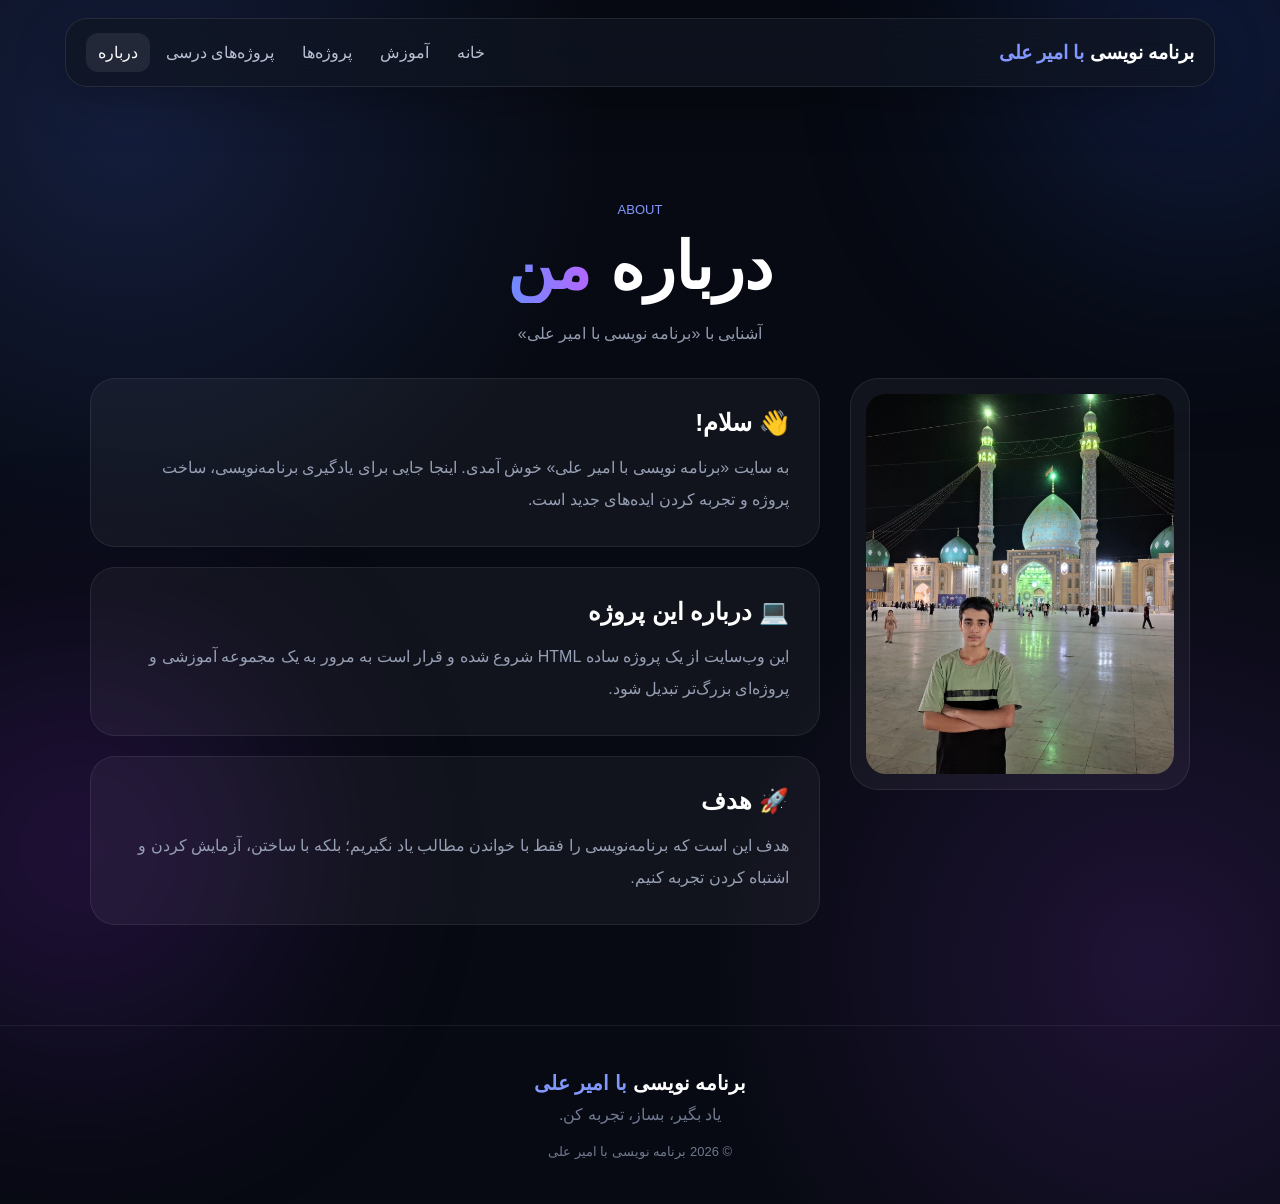
<file: about.html>
<!DOCTYPE html>
<html lang="fa" dir="rtl">

<head>

    <meta charset="UTF-8">

    <meta name="viewport" content="width=device-width, initial-scale=1.0">

    <title>درباره | برنامه نویسی با امیر علی</title>

    <link rel="stylesheet" href="style.css">

</head>

<body>

<nav class="navbar">

    <a href="index.html" class="logo">
        برنامه نویسی <span>با امیر علی</span>
    </a>

    <ul class="nav-links">

        <li><a href="index.html">خانه</a></li>

        <li><a href="learn.html">آموزش</a></li>

        <li><a href="projects.html">پروژه‌ها</a></li>

        <li><a href="school-projects.html">پروژه‌های درسی</a></li>

        <li><a href="about.html">درباره</a></li>

    </ul>

    <button class="menu-button" onclick="toggleMenu()">
        ☰
    </button>

</nav>


<div class="mobile-menu" id="mobileMenu">

    <a href="index.html">خانه</a>

    <a href="learn.html">آموزش</a>

    <a href="projects.html">پروژه‌ها</a>

    <a href="school-projects.html">پروژه‌های درسی</a>

    <a href="about.html">درباره</a>

</div>


<main class="page">

<div class="container">

    <header class="page-header">

        <span class="small-title">
            ABOUT
        </span>

        <h1>
            درباره
            <span class="gradient">
                من
            </span>
        </h1>

        <p>
            آشنایی با «برنامه نویسی با امیر علی»
        </p>

    </header>


    <section class="about-grid">

        <div class="about-photo">

            <img
                src="MY.jpg"
                alt="امیر علی"
            >

        </div>


        <div class="about-content">

            <div class="about-box">

                <h2>
                    👋 سلام!
                </h2>

                <p>
                    به سایت «برنامه نویسی با امیر علی» خوش آمدی.
                    اینجا جایی برای یادگیری برنامه‌نویسی،
                    ساخت پروژه و تجربه کردن ایده‌های جدید است.
                </p>

            </div>


            <div class="about-box">

                <h2>
                    💻 درباره این پروژه
                </h2>

                <p>
                    این وب‌سایت از یک پروژه ساده HTML شروع شده
                    و قرار است به مرور به یک مجموعه آموزشی
                    و پروژه‌ای بزرگ‌تر تبدیل شود.
                </p>

            </div>


            <div class="about-box">

                <h2>
                    🚀 هدف
                </h2>

                <p>
                    هدف این است که برنامه‌نویسی را فقط با
                    خواندن مطالب یاد نگیریم؛ بلکه با ساختن،
                    آزمایش کردن و اشتباه کردن تجربه کنیم.
                </p>

            </div>

        </div>

    </section>

</div>

</main>


<footer>

    <div class="footer-logo">
        برنامه نویسی <span>با امیر علی</span>
    </div>

    <p>
        یاد بگیر، بساز، تجربه کن.
    </p>

    <div class="copyright">
        © 2026 برنامه نویسی با امیر علی
    </div>

</footer>


<script src="script.js"></script>

</body>

</html>
</file>
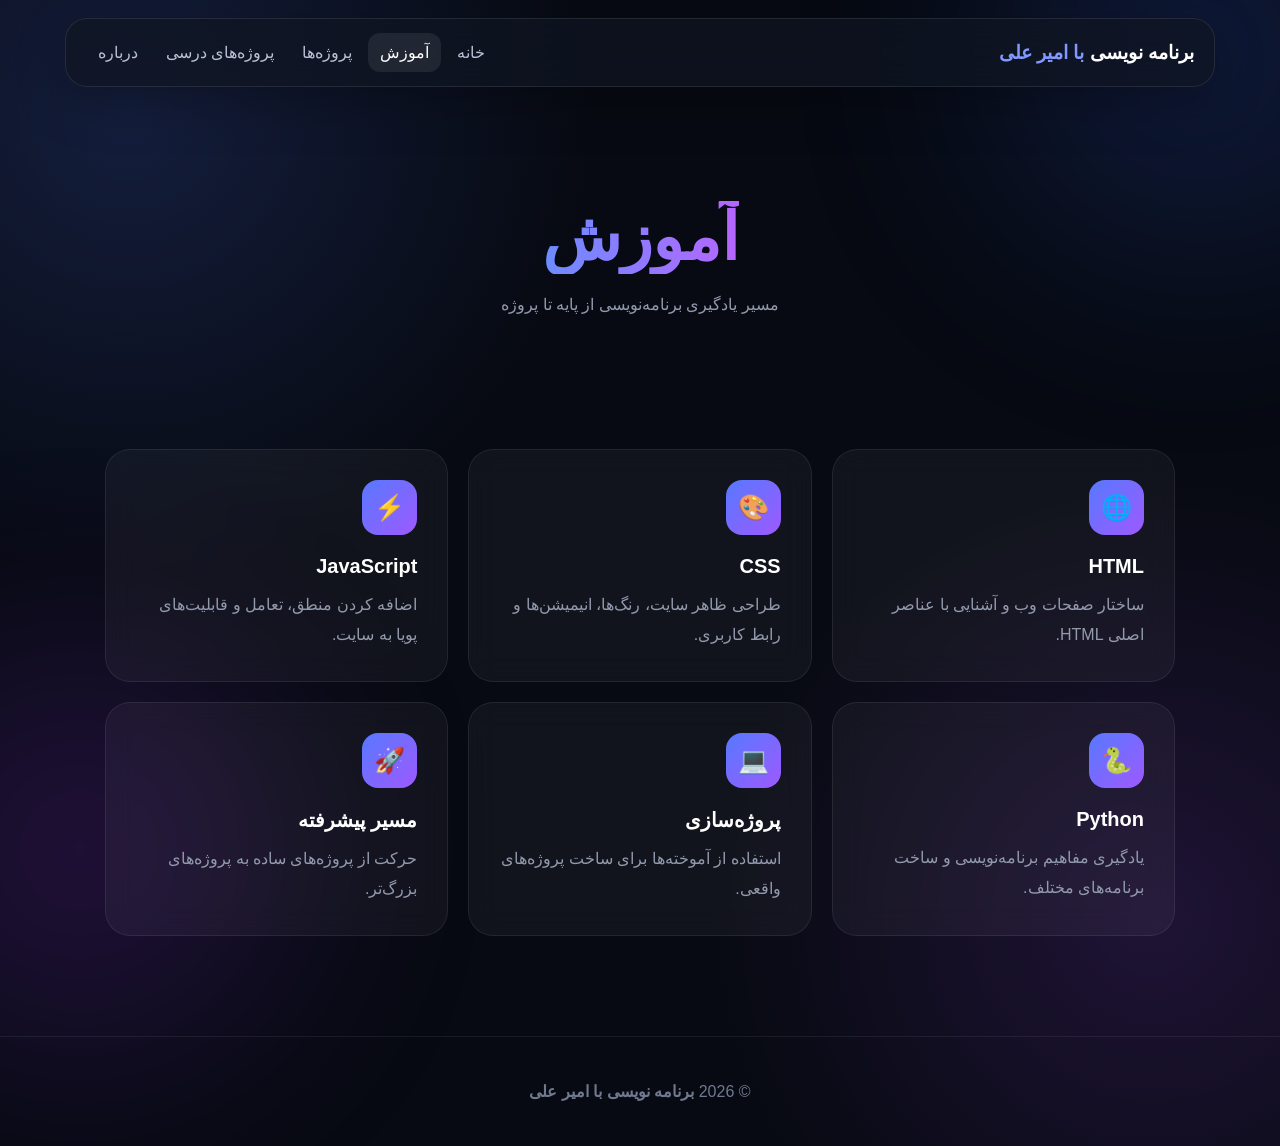
<file: learn.html>
<!DOCTYPE html>
<html lang="fa" dir="rtl">

<head>

    <meta charset="UTF-8">

    <meta name="viewport"
          content="width=device-width, initial-scale=1.0">

    <title>آموزش | برنامه نویسی با امیر علی</title>

    <link rel="stylesheet" href="style.css">

</head>

<body>

<nav class="navbar">

    <a href="index.html" class="logo">
        برنامه نویسی <span>با امیر علی</span>
    </a>

<ul class="nav-links">

    <li><a href="index.html">خانه</a></li>

    <li><a href="learn.html">آموزش</a></li>

    <li><a href="projects.html">پروژه‌ها</a></li>

    <li><a href="school-projects.html">پروژه‌های درسی</a></li>

    <li><a href="about.html">درباره</a></li>

</ul>

</nav>


<main class="page">

<div class="container">

    <header class="page-header">

        <h1>
            <span class="gradient">
                آموزش
            </span>
        </h1>

        <p>
            مسیر یادگیری برنامه‌نویسی از پایه تا پروژه
        </p>

    </header>


    <section class="section">

        <div class="cards">

            <div class="card">

                <div class="icon">🌐</div>

                <h3>HTML</h3>

                <p>
                    ساختار صفحات وب و آشنایی با
                    عناصر اصلی HTML.
                </p>

            </div>


            <div class="card">

                <div class="icon">🎨</div>

                <h3>CSS</h3>

                <p>
                    طراحی ظاهر سایت، رنگ‌ها،
                    انیمیشن‌ها و رابط کاربری.
                </p>

            </div>


            <div class="card">

                <div class="icon">⚡</div>

                <h3>JavaScript</h3>

                <p>
                    اضافه کردن منطق، تعامل و
                    قابلیت‌های پویا به سایت.
                </p>

            </div>


            <div class="card">

                <div class="icon">🐍</div>

                <h3>Python</h3>

                <p>
                    یادگیری مفاهیم برنامه‌نویسی
                    و ساخت برنامه‌های مختلف.
                </p>

            </div>


            <div class="card">

                <div class="icon">💻</div>

                <h3>پروژه‌سازی</h3>

                <p>
                    استفاده از آموخته‌ها برای
                    ساخت پروژه‌های واقعی.
                </p>

            </div>


            <div class="card">

                <div class="icon">🚀</div>

                <h3>مسیر پیشرفته</h3>

                <p>
                    حرکت از پروژه‌های ساده
                    به پروژه‌های بزرگ‌تر.
                </p>

            </div>

        </div>

    </section>

</div>

</main>


<footer>

    © 2026
    <strong>برنامه نویسی با امیر علی</strong>

</footer>


<script src="script.js"></script>

</body>

</html>
</file>
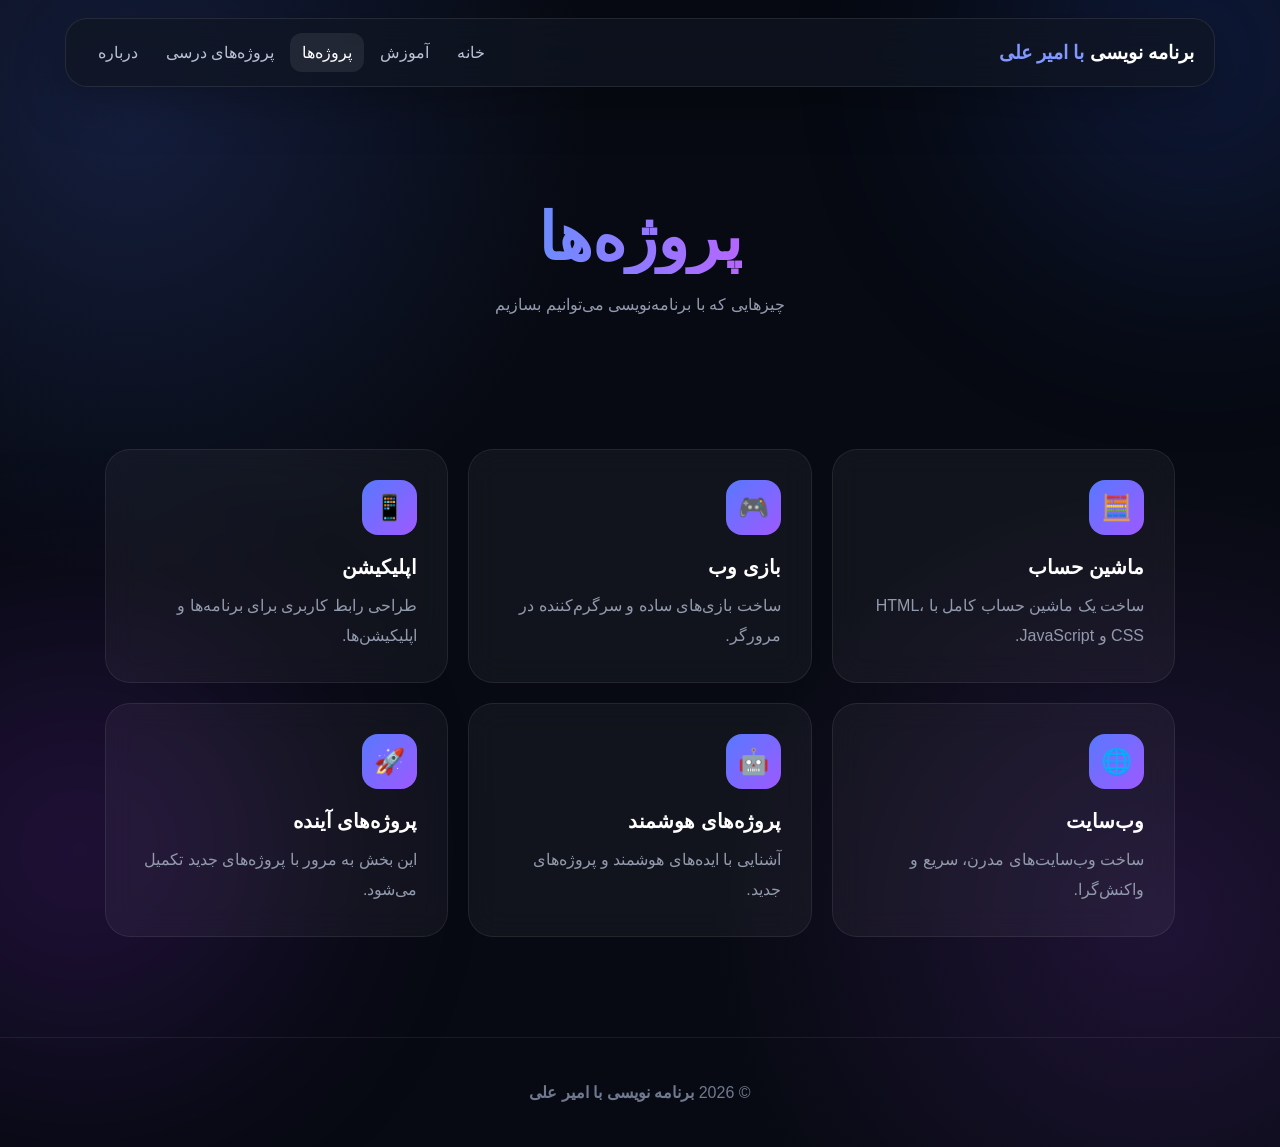
<file: projects.html>
<!DOCTYPE html>
<html lang="fa" dir="rtl">

<head>

    <meta charset="UTF-8">

    <meta name="viewport"
          content="width=device-width, initial-scale=1.0">

    <title>پروژه‌ها | برنامه نویسی با امیر علی</title>

    <link rel="stylesheet" href="style.css">

</head>

<body>

<nav class="navbar">

    <a href="index.html" class="logo">
        برنامه نویسی <span>با امیر علی</span>
    </a>

<ul class="nav-links">

    <li><a href="index.html">خانه</a></li>

    <li><a href="learn.html">آموزش</a></li>

    <li><a href="projects.html">پروژه‌ها</a></li>

    <li><a href="school-projects.html">پروژه‌های درسی</a></li>

    <li><a href="about.html">درباره</a></li>

</ul>

</nav>


<main class="page">

<div class="container">

<header class="page-header">

    <h1>
        <span class="gradient">
            پروژه‌ها
        </span>
    </h1>

    <p>
        چیزهایی که با برنامه‌نویسی می‌توانیم بسازیم
    </p>

</header>


<section class="section">

<div class="cards">

    <div class="card">

        <div class="icon">🧮</div>

        <h3>ماشین حساب</h3>

        <p>
            ساخت یک ماشین حساب کامل
            با HTML، CSS و JavaScript.
        </p>

    </div>


    <div class="card">

        <div class="icon">🎮</div>

        <h3>بازی وب</h3>

        <p>
            ساخت بازی‌های ساده و
            سرگرم‌کننده در مرورگر.
        </p>

    </div>


    <div class="card">

        <div class="icon">📱</div>

        <h3>اپلیکیشن</h3>

        <p>
            طراحی رابط کاربری برای
            برنامه‌ها و اپلیکیشن‌ها.
        </p>

    </div>


    <div class="card">

        <div class="icon">🌐</div>

        <h3>وب‌سایت</h3>

        <p>
            ساخت وب‌سایت‌های مدرن،
            سریع و واکنش‌گرا.
        </p>

    </div>


    <div class="card">

        <div class="icon">🤖</div>

        <h3>پروژه‌های هوشمند</h3>

        <p>
            آشنایی با ایده‌های
            هوشمند و پروژه‌های جدید.
        </p>

    </div>


    <div class="card">

        <div class="icon">🚀</div>

        <h3>پروژه‌های آینده</h3>

        <p>
            این بخش به مرور با
            پروژه‌های جدید تکمیل می‌شود.
        </p>

    </div>

</div>

</section>

</div>

</main>


<footer>

    © 2026
    <strong>برنامه نویسی با امیر علی</strong>

</footer>


<script src="script.js"></script>

</body>

</html>
</file>
<file: style.css>
* {
    margin: 0;
    padding: 0;
    box-sizing: border-box;
}

html {
    scroll-behavior: smooth;
}

body {
    font-family: Tahoma, Arial, sans-serif;
    background:
        radial-gradient(circle at 10% 10%, rgba(80, 120, 255, .18), transparent 30%),
        radial-gradient(circle at 90% 80%, rgba(170, 70, 255, .15), transparent 30%),
        #070a12;
    color: #fff;
    min-height: 100vh;
    overflow-x: hidden;
}

body::before,
body::after {
    content: "";
    position: fixed;
    width: 400px;
    height: 400px;
    border-radius: 50%;
    filter: blur(120px);
    opacity: .18;
    z-index: -1;
    pointer-events: none;
}

body::before {
    background: #386cff;
    top: -150px;
    right: -120px;
}

body::after {
    background: #a338ff;
    bottom: -150px;
    left: -120px;
}

a {
    color: inherit;
    text-decoration: none;
}

button {
    font-family: inherit;
}


/* NAVBAR */

.navbar {
    position: fixed;
    top: 18px;
    left: 50%;
    transform: translateX(-50%);

    width: min(1150px, calc(100% - 30px));

    display: flex;
    align-items: center;
    justify-content: space-between;

    padding: 14px 20px;

    background: rgba(16, 21, 34, .72);
    border: 1px solid rgba(255, 255, 255, .09);

    backdrop-filter: blur(22px);
    -webkit-backdrop-filter: blur(22px);

    border-radius: 22px;

    z-index: 1000;

    box-shadow: 0 15px 50px rgba(0, 0, 0, .25);
}

.logo {
    font-size: 19px;
    font-weight: bold;
    white-space: nowrap;
}

.logo span,
.footer-logo span {
    color: #8298ff;
}

.nav-links {
    display: flex;
    gap: 4px;
    list-style: none;
}

.nav-links a {
    display: block;
    padding: 10px 12px;

    color: #bbc2d5;

    border-radius: 12px;

    transition: .3s;
}

.nav-links a:hover,
.nav-links a.active {
    color: white;
    background: rgba(255, 255, 255, .08);
}

.menu-button {
    display: none;

    border: 0;
    color: white;

    background: rgba(255, 255, 255, .07);

    border-radius: 12px;

    width: 42px;
    height: 42px;

    font-size: 22px;

    cursor: pointer;
}

.mobile-menu {
    display: none;

    position: fixed;

    top: 82px;
    right: 15px;

    width: 220px;

    padding: 12px;

    background: rgba(16, 21, 34, .94);

    border: 1px solid rgba(255, 255, 255, .1);

    backdrop-filter: blur(20px);

    border-radius: 18px;

    z-index: 999;
}

.mobile-menu.show {
    display: block;
}

.mobile-menu a {
    display: block;

    padding: 13px;

    color: #c3c9da;

    border-radius: 10px;
}

.mobile-menu a:hover {
    background: rgba(255, 255, 255, .08);
    color: white;
}


/* HERO */

.hero {
    min-height: 100vh;

    position: relative;

    display: flex;
    align-items: center;
    justify-content: center;

    text-align: center;

    padding: 140px 20px 80px;

    overflow: hidden;
}

.hero-content {
    position: relative;
    z-index: 2;

    max-width: 950px;
}

.hero-glow {
    position: absolute;

    width: 280px;
    height: 280px;

    border-radius: 50%;

    filter: blur(100px);

    opacity: .2;
}

.glow-one {
    background: #526fff;
    right: 5%;
    top: 30%;
}

.glow-two {
    background: #a24dff;
    left: 5%;
    bottom: 20%;
}

.badge {
    display: inline-block;

    padding: 9px 18px;

    border-radius: 50px;

    color: #b3c0ff;

    background: rgba(100, 130, 255, .1);

    border: 1px solid rgba(120, 150, 255, .2);

    margin-bottom: 28px;

    font-size: 14px;
}

.hero h1 {
    font-size: clamp(45px, 8vw, 86px);

    line-height: 1.15;

    letter-spacing: -2px;

    margin-bottom: 25px;
}

.gradient {
    background: linear-gradient(90deg, #6c8cff, #b566ff);

    -webkit-background-clip: text;
    background-clip: text;

    color: transparent;
}

.hero p {
    color: #9ca5bb;

    font-size: 19px;

    line-height: 2;

    max-width: 680px;

    margin: auto;
}

.buttons {
    margin-top: 35px;

    display: flex;
    justify-content: center;

    gap: 12px;

    flex-wrap: wrap;
}

.btn {
    display: inline-flex;

    align-items: center;
    justify-content: center;

    gap: 10px;

    padding: 14px 24px;

    border-radius: 14px;

    font-weight: bold;

    transition: .3s;
}

.btn-primary {
    background: linear-gradient(135deg, #5678ff, #9c58ff);

    box-shadow: 0 12px 35px rgba(90, 100, 255, .22);
}

.btn-primary:hover {
    transform: translateY(-4px);

    box-shadow: 0 18px 40px rgba(90, 100, 255, .3);
}

.btn-secondary {
    background: rgba(255, 255, 255, .05);

    border: 1px solid rgba(255, 255, 255, .1);
}

.btn-secondary:hover {
    background: rgba(255, 255, 255, .1);

    transform: translateY(-3px);
}


/* HERO STATS */

.hero-stats {
    display: flex;

    justify-content: center;

    gap: 50px;

    margin-top: 55px;
}

.hero-stats div {
    display: flex;

    flex-direction: column;

    gap: 6px;
}

.hero-stats strong {
    font-size: 25px;
}

.hero-stats span {
    color: #747d93;

    font-size: 13px;
}


/* SECTIONS */

.section {
    width: min(1100px, calc(100% - 30px));

    margin: auto;

    padding: 100px 0;
}

.section-heading {
    text-align: center;

    max-width: 650px;

    margin: 0 auto 50px;
}

.small-title {
    display: inline-block;

    color: #8298ff;

    font-size: 13px;

    margin-bottom: 12px;
}

.section-heading h2,
.home-project h2 {
    font-size: 40px;

    margin-bottom: 15px;
}

.section-heading p,
.home-project p {
    color: #8f98ad;

    line-height: 2;
}


/* CARDS */

.cards {
    display: grid;

    grid-template-columns: repeat(3, 1fr);

    gap: 20px;
}

.card {
    padding: 30px;

    background: rgba(255, 255, 255, .045);

    border: 1px solid rgba(255, 255, 255, .08);

    border-radius: 25px;

    backdrop-filter: blur(15px);

    transition: .35s;
}

.card:hover {
    transform: translateY(-8px);

    background: rgba(255, 255, 255, .07);

    border-color: rgba(120, 140, 255, .3);
}

.icon {
    width: 55px;
    height: 55px;

    display: flex;
    align-items: center;
    justify-content: center;

    border-radius: 16px;

    background: linear-gradient(135deg, #5779ff, #9e59ff);

    font-size: 25px;

    margin-bottom: 20px;
}

.card h3 {
    margin-bottom: 12px;

    font-size: 20px;
}

.card p {
    color: #929aad;

    line-height: 1.9;
}


/* HOME PROJECT */

.home-project {
    width: min(1100px, calc(100% - 30px));

    margin: 30px auto 100px;

    padding: 45px;

    display: grid;

    grid-template-columns: 1fr 360px;

    gap: 45px;

    align-items: center;

    background: rgba(255, 255, 255, .045);

    border: 1px solid rgba(255, 255, 255, .08);

    border-radius: 30px;

    overflow: hidden;
}

.home-project-content h2 {
    font-size: 40px;

    line-height: 1.4;
}

.home-project-content p {
    margin-bottom: 25px;
}

.home-project-image {
    overflow: hidden;

    border-radius: 22px;

    border: 1px solid rgba(255, 255, 255, .1);
}

.home-project-image img {
    width: 100%;

    height: 250px;

    object-fit: cover;

    display: block;

    transition: .5s;
}

.home-project-image:hover img {
    transform: scale(1.05);
}


/* PAGE */

.page {
    min-height: 100vh;

    padding-top: 130px;
}

.container {
    width: min(1100px, calc(100% - 30px));

    margin: auto;
}

.page-header {
    text-align: center;

    padding: 70px 20px 35px;
}

.page-header h1 {
    font-size: clamp(40px, 7vw, 65px);

    margin-bottom: 20px;
}

.page-header p {
    color: #929aae;
}

.page-section {
    padding: 50px 0 100px;
}


/* PROJECT IMAGE */

.school-project {
    overflow: hidden;

    cursor: pointer;
}

.project-image {
    width: 100%;

    height: 230px;

    object-fit: cover;

    display: block;

    border-radius: 18px;

    margin-bottom: 22px;

    border: 1px solid rgba(255, 255, 255, .08);

    transition: .4s;
}

.school-project:hover .project-image {
    transform: scale(1.03);
}


/* ABOUT */

.about-grid {
    display: grid;

    grid-template-columns: 340px 1fr;

    gap: 30px;

    align-items: stretch;

    padding-bottom: 100px;
}

.about-photo {
    padding: 15px;

    background: rgba(255, 255, 255, .045);

    border: 1px solid rgba(255, 255, 255, .08);

    border-radius: 28px;

    height: fit-content;
}

.about-photo img {
    width: 100%;

    height: 380px;

    object-fit: cover;

    display: block;

    border-radius: 20px;
}

.about-content {
    display: flex;

    flex-direction: column;

    gap: 20px;
}

.about-box {
    padding: 30px;

    background: rgba(255, 255, 255, .045);

    border: 1px solid rgba(255, 255, 255, .08);

    border-radius: 25px;
}

.about-box h2 {
    margin-bottom: 15px;
}

.about-box p {
    color: #969fb4;

    line-height: 2;
}


/* FOOTER */

footer {
    padding: 45px 20px;

    text-align: center;

    color: #70798f;

    border-top: 1px solid rgba(255, 255, 255, .07);
}

.footer-logo {
    color: white;

    font-size: 20px;

    font-weight: bold;

    margin-bottom: 10px;
}

footer p {
    margin-bottom: 20px;
}

.copyright {
    font-size: 13px;
}


/* MOBILE */

@media (max-width: 850px) {

    .nav-links {
        display: none;
    }

    .menu-button {
        display: block;
    }

    .cards {
        grid-template-columns: 1fr;
    }

    .home-project {
        grid-template-columns: 1fr;

        padding: 30px;
    }

    .home-project-image {
        order: -1;
    }

    .about-grid {
        grid-template-columns: 1fr;
    }

    .about-photo img {
        height: 350px;
    }

    .hero-stats {
        gap: 30px;
    }
}


@media (max-width: 500px) {

    .navbar {
        top: 10px;

        width: calc(100% - 20px);
    }

    .logo {
        font-size: 16px;
    }

    .hero {
        padding-top: 120px;
    }

    .hero h1 {
        font-size: 43px;
    }

    .hero p {
        font-size: 16px;
    }

    .section-heading h2,
    .home-project h2 {
        font-size: 32px;
    }

    .home-project {
        margin-bottom: 70px;
    }

    .hero-stats {
        gap: 20px;
    }
}
</file>
